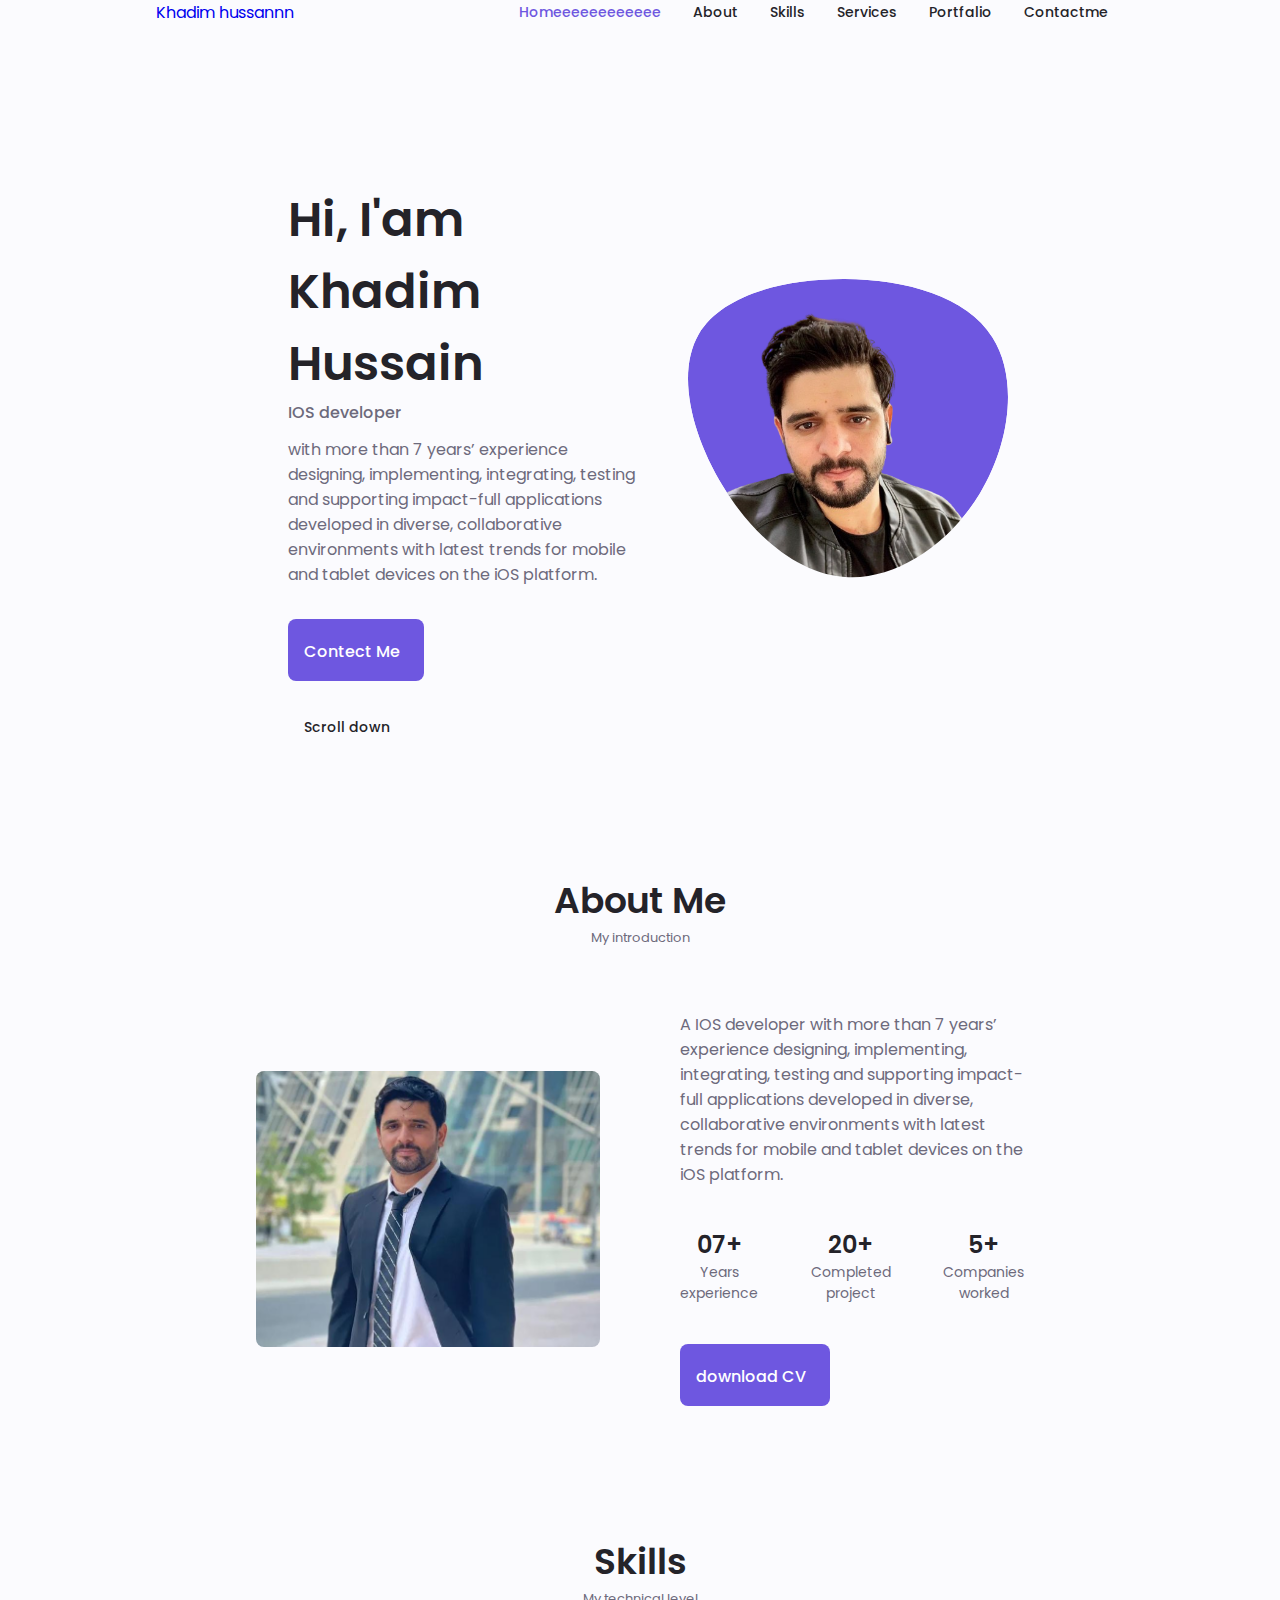
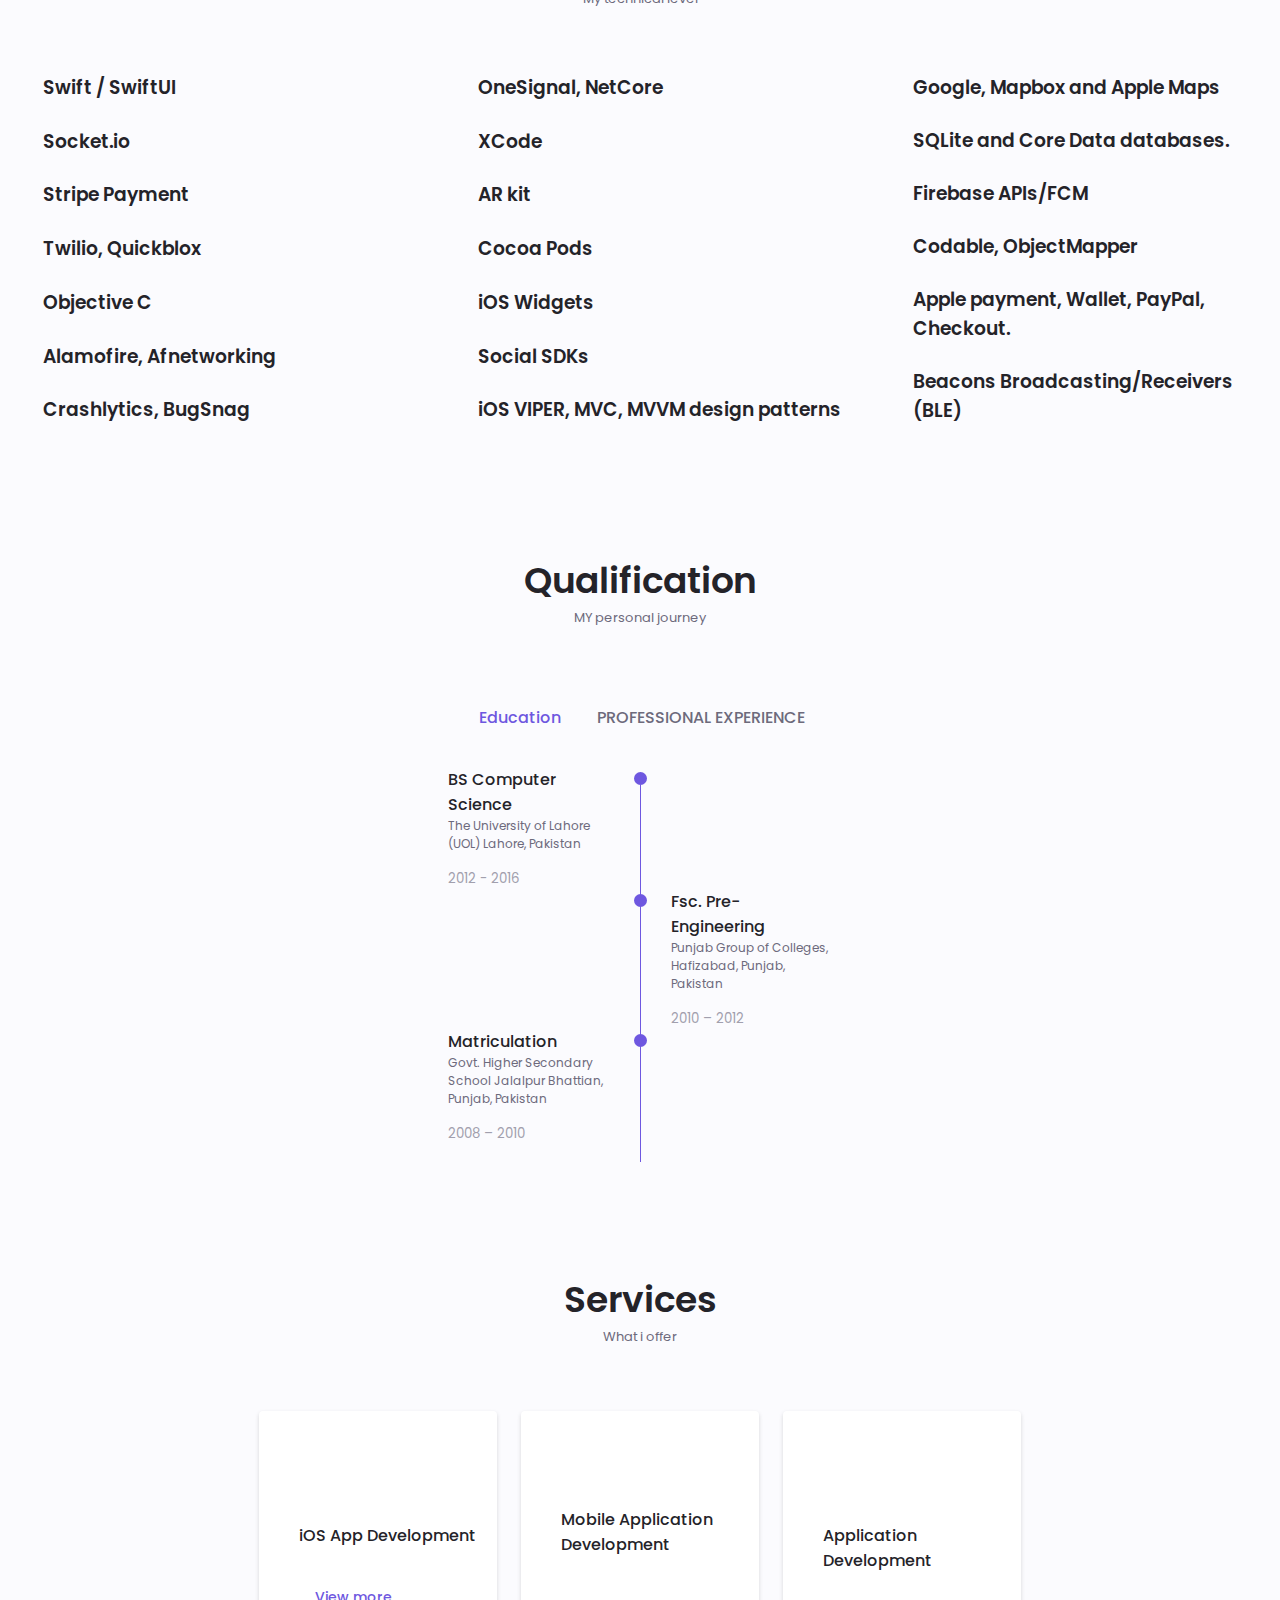
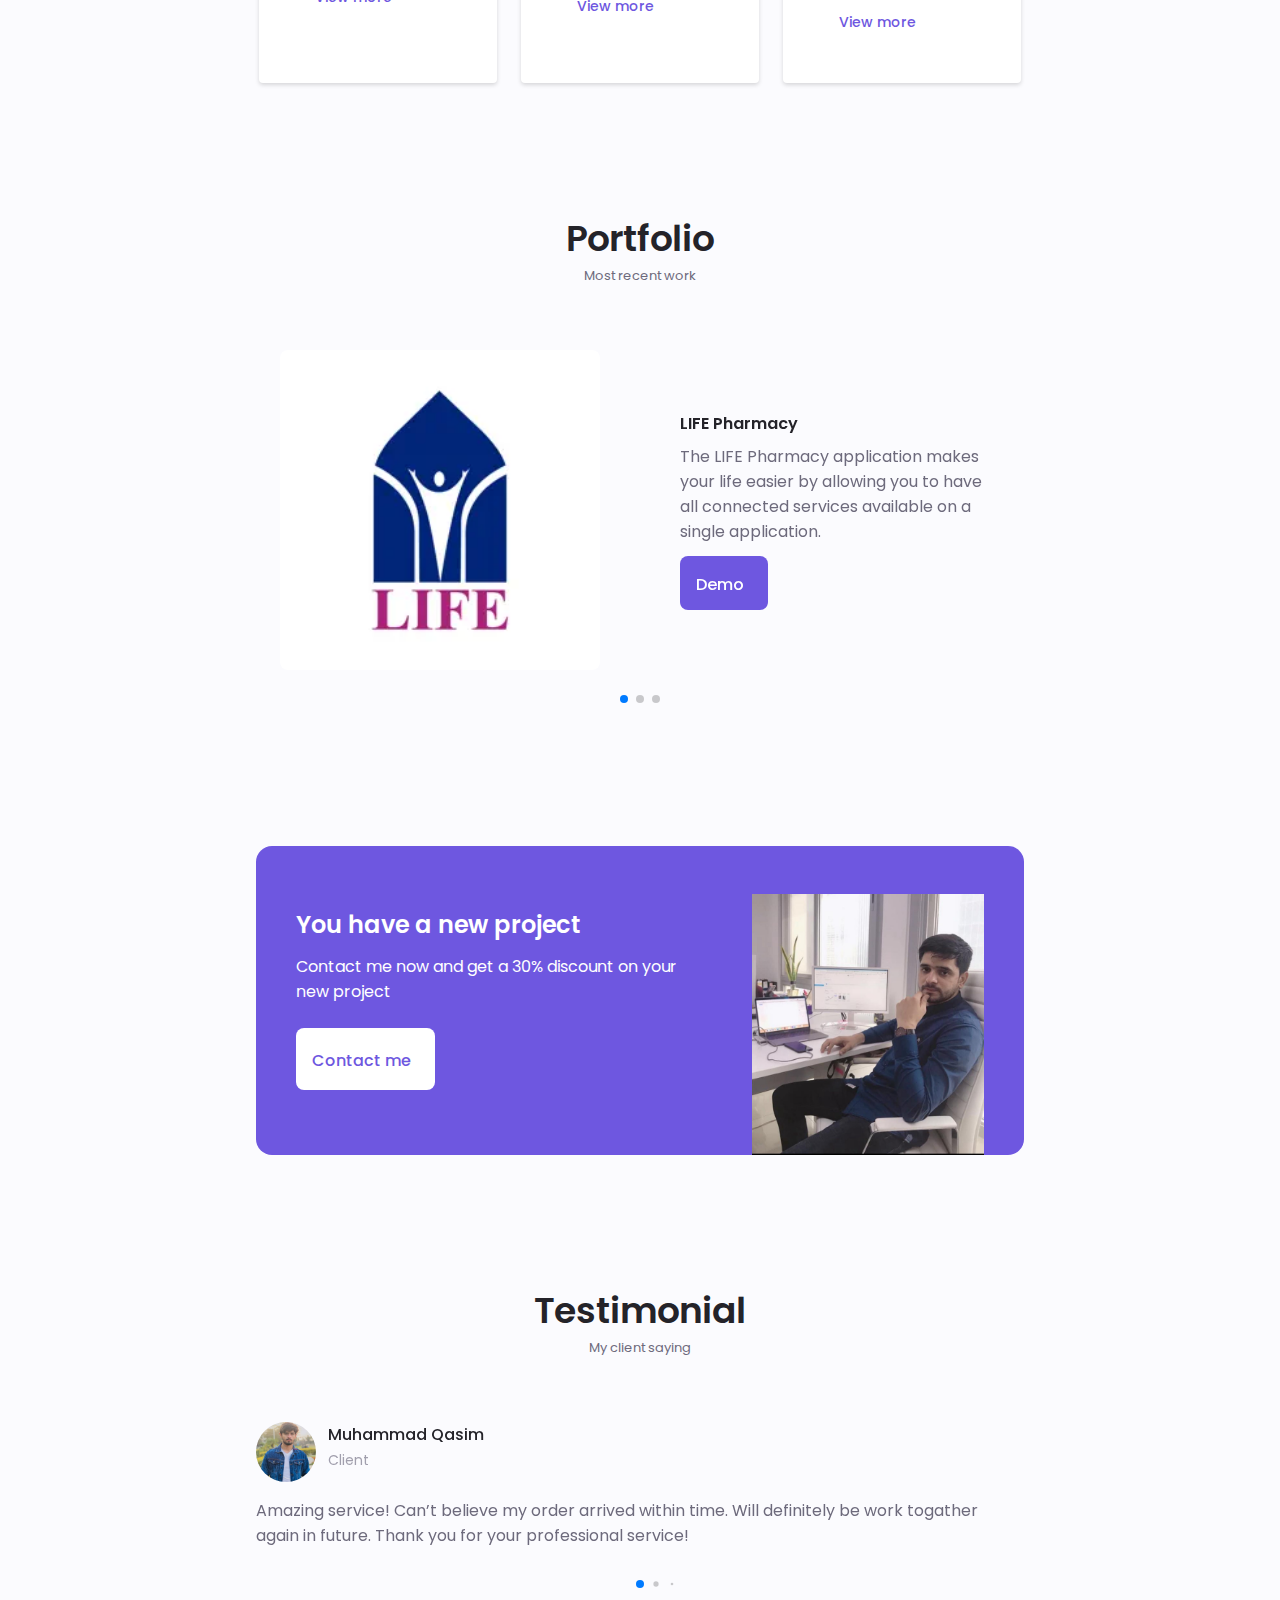
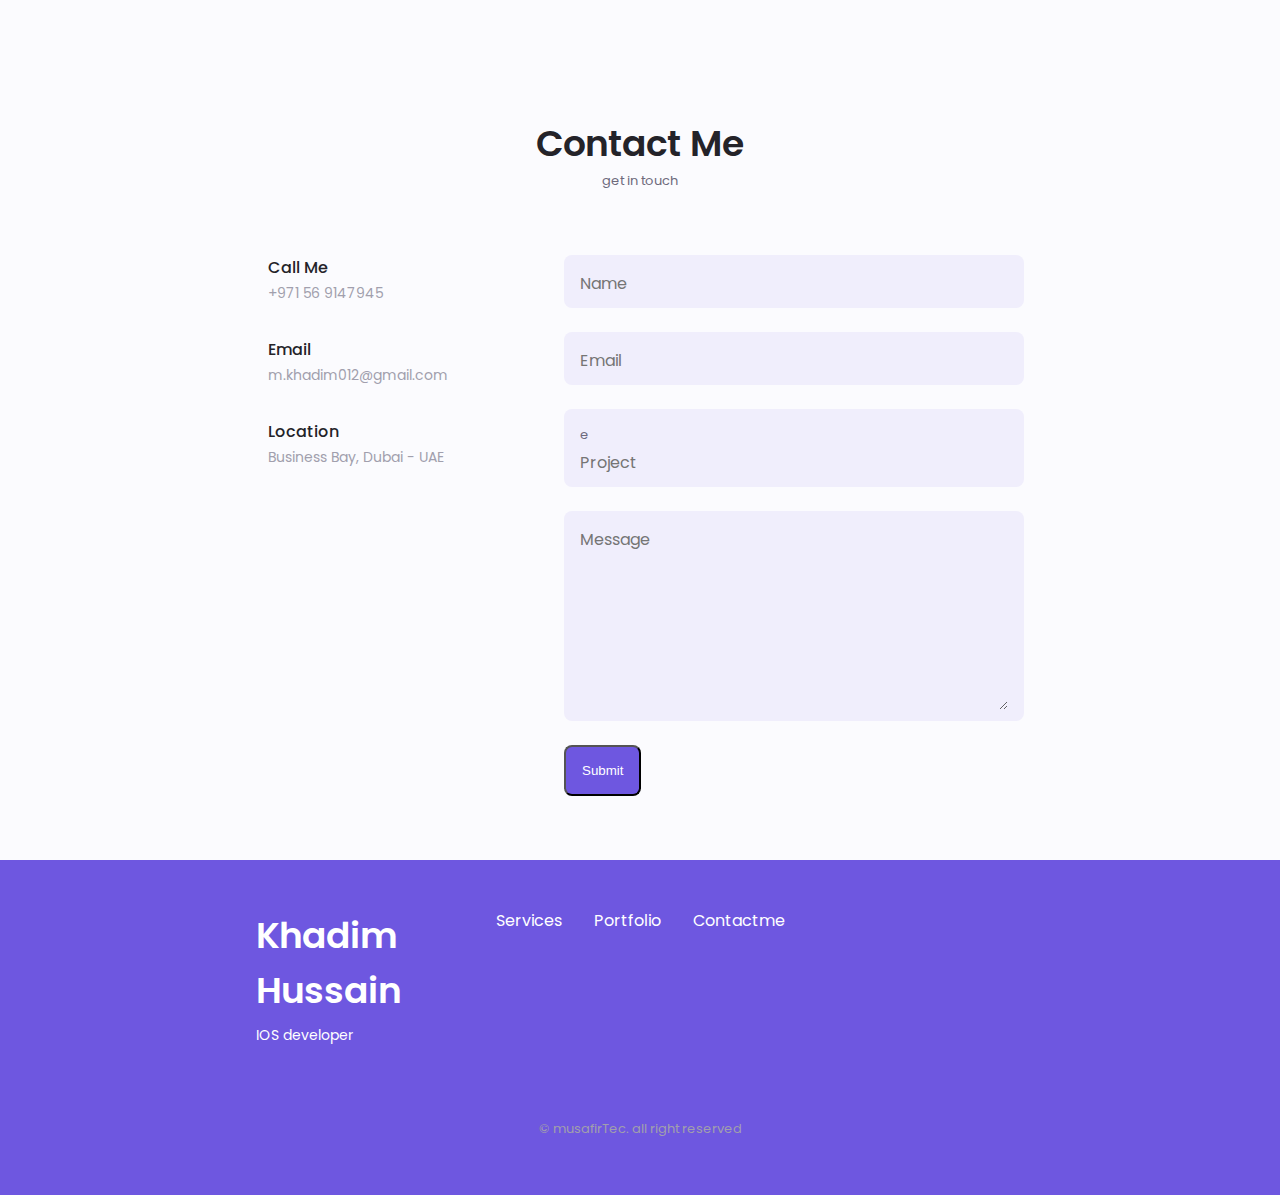
<file: khadim's portfolio/index.html>
<!DOCTYPE html>
<html lang="en">
<head>
    <meta charset="UTF-8">
    <meta name="viewport" content="width=device-width, initial-scale=1.0">
   <!-- UNICONS -->
   <link rel="stylesheet" href="https://unicons.iconscout.com/release/v4.0.8/css/line.css">

   <!-- SWIPER CSS -->
<link rel="stylesheet" href="assets/css/swiper-bundle.min.css.css">

   <link rel="stylesheet" href="">

<title>portfolio</title>
   <!-- CSS  -->
   <link rel="stylesheet" href="./assets/css/index.css">

    <title>Responsive portfalio website</title>
</head>


    <!-- FOOTER -->
<body>

    <!-- HEADER -->
<header class="header" id="header">
    <nav class="nav container">
        <a href="#" class="nev__logo">Khadim hussannn </a>
        <div class="nav__menu" id="nav-menu">
            <ul class="nav__list grid">

                <li class="nav__item">
                    <a href="#home" class="nav__link active-link">
                        <i class="uil uil-estate nav__icon"></i>Homeeeeeeeeeeee
                    </a>
                </li>
                <li class="nav__item">
                    <a href="#about" class="nav__link">
                        <i class="uil uil-user nav__icon"></i>About
                        
                    </a>
                </li>

                <li class="nav__item">
                    <a href="#skills" class="nav__link">
                        <i class="uil uil-file-alt nav__icon"></i>Skills
                    </a>
                </li>

                <li class="nav__item">
                    <a href="#services" class="nav__link">
                        <i class="uil uil-briefcase-alt nav__icon"></i>Services
                    </a>
                </li>

                <li class="nav__item">
                    <a href="#Portfolio" class="nav__link">
                        <i class="uil uil-scenery nav__icon"></i>Portfalio
                        
                    </a>
                </li>
                <li class="nav__item">
                    <a href="#contact" class="nav__link">
                        <i class="uil uil-message nav__icon"></i>Contactme
                         </a>
                </li>
</ul>
<i class="uil uil-times nav__close" id="nav-close"></i>
        </div>
       
        <div class="nav__btns">
<!-- 
           Theme change button  -->
           <i class="uil uil-moon change-theme" id="theme-button"></i>

            <div class="nav__toggle" id="nav-toggle">
                <i class="uil uil-apps"></i>
            </div>
        </div>
    </nav>

</header>

    <!-- MAIN -->
    
    <main class="main">

   
  

    <!-- home -->
<section class="home section" id="home">
    <div class="home__container container grid">
        <div class="home__content grid">
            <div class="home__social">
                <a href="https://www.linkedin.com/in/khadim-hussain-%EF%A3%BF-82386685/"target="_blank" class="home__social-icon">
                    <i class="uil uil-linkedin-alt"></i>

                </a>
                <a href="https://dribbble.com/" target="_blank" class="home__social-icon">
                    <i class="uil uil-dribbble"></i>
                    
                </a>
                <a href="https://github.com/" target="_blank" class="home__social-icon">
                    <i class="uil uil-github-alt"></i>
                </a>
            </div>

            <div class="home__img">
                <svg class="home__blob" viewBox="0 0 200 187" xmlns="http://www.w3.org/2000/svg" xmlns:xlink="http://www.w3.org/1999/xlink">
                    <mask id="mask0" mask-type="alpha">
                        <path d="M190.312 36.4879C206.582 62.1187 201.309 102.826 182.328 134.186C163.346 165.547 
                        130.807 187.559 100.226 186.353C69.6454 185.297 41.0228 161.023 21.7403 129.362C2.45775 
                        97.8511 -7.48481 59.1033 6.67581 34.5279C20.9871 10.1032 59.7028 -0.149132 97.9666 
                        0.00163737C136.23 0.303176 174.193 10.857 190.312 36.4879Z"/>
                    </mask>
                    <g mask="url(#mask0)">
                        <path d="M190.312 36.4879C206.582 62.1187 201.309 102.826 182.328 134.186C163.346 
                        165.547 130.807 187.559 100.226 186.353C69.6454 185.297 41.0228 161.023 21.7403 
                        129.362C2.45775 97.8511 -7.48481 59.1033 6.67581 34.5279C20.9871 10.1032 59.7028 
                        -0.149132 97.9666 0.00163737C136.23 0.303176 174.193 10.857 190.312 36.4879Z"/>
                        <image class="home__blob-img" x='12'y='14' xlink:href="assets/images/khadim1.png"/>
                    </g>
                </svg>
                
            </div>
            <div class="home__data">
                <h1 class="home__title">Hi, I'am Khadim Hussain
                </h1>
                <h3 class="home__subtitle">IOS developer</h3>
                <p class="home__description">
                   with more than 7 years’ experience designing, implementing, integrating, testing and 
supporting impact-full applications developed in diverse, collaborative environments with latest trends for mobile 
and tablet devices on the iOS platform.

                </p>
                <a href="#contact" class="button button--flex">
                   Contect Me <i class="uil uil-message button__icon"></i>
                </a>
            </div>
        </div>
        <div class="home__scroll">
            <a href="#about" class="home__scroll-button button--flex">
                <i class="uil uil-mouse-alt home__scroll-mouse"></i>
                <span class="home__scroll-name">Scroll down</span>
                <i class="uil uil-arrow-down home__scroll-arrow"></i>
            </a>
        </div>
    </div>
</section>

    <!-- about -->

    <section class="about section" id="about">
        <h2 class="section__title">About Me</h2>
        <span class="section__subtitle">My introduction</span>
        <div class="about__container container grid">
            <img src="assets/images/about-khadim.jpg" alt="" class="about__img">
            <div class="about__data">
                <p class="about__description">A IOS developer with  more than 7 years’ experience designing, implementing, integrating, testing and 
                    supporting impact-full applications developed in diverse, collaborative environments with latest trends for mobile 
                    and tablet devices on the iOS platform.
                    </p>
           <div class="about__info">
           

           <div>
                 <span class="about__info-title">07+</span>
                 <span class="about__info-name">Years <br> experience</span>
           </div>
           <div>
            <span class="about__info-title">20+</span>
            <span class="about__info-name">Completed <br> project</span>
           </div>

           <div>
            <span class="about__info-title">5+</span>
            <span class="about__info-name">Companies <br> worked</span>
           </div>
           </div>
          <div class="about__buttons">
            <a download="" href="assets/pdf/KhadimHussainResume.pdf" class="button button--flex">
                download CV<i class="uil uil-download-alt button__icon"></i>
            </a>
          </div>
           </div>
        </div>

    </section>

    <!-- skills -->
    <section class="skills section" id="skills">
        <h2 class="section__title">Skills</h2>
        <span class="section__subtitle">My technical level</span>
        
        <div class="skills__container grid">
            
                <!------------------------------------------ skill  1 ------------------------------------------------------------>
                
              
            
            <div class="skills__list grid">
                <div class="skills__data">
                    <div class="skills__title">
                        <h3 class="skills__name">Swift / SwiftUI</h3>

                    </div>
                    
                </div>
                

                <div class="skills__data">
                    <div class="skills__title">
                        <h3 class="skills__name">Socket.io</h3>

                    </div>
                    
                </div>

               

                <div class="skills__data">
                    <div class="skills__title">
                        <h3 class="skills__name">Stripe Payment</h3>

                    </div>
                    
                </div>
                <div class="skills__data">
                    <div class="skills__title">
                        <h3 class="skills__name">Twilio, Quickblox</h3>

                    </div>
                    
                </div>
                <div class="skills__data">
                    <div class="skills__title">
                        <h3 class="skills__name"> Objective C </h3>

                    </div>
                    
                </div>
                <div class="skills__data">
                    <div class="skills__title">
                        <h3 class="skills__name"> Alamofire, Afnetworking</h3>

                    </div>
                    
                </div>
                <div class="skills__data">
                    <div class="skills__title">
                        <h3 class="skills__name">Crashlytics, BugSnag</h3>

                    </div>
                    
                </div>
            </div>

             <!-- -------------------------------------------skill  2 --------------------------------------------------------->
             
        <div class="skills__list grid">
            <div class="skills__data">
                <div class="skills__title">
                    <h3 class="skills__name">OneSignal, NetCore </h3>

                </div>
                
            </div>
            

            

            <div class="skills__data">
                <div class="skills__title">
                    <h3 class="skills__name"> XCode </h3>
                

                </div>
                
            </div>

            <div class="skills__data">
                <div class="skills__title">
                    <h3 class="skills__name">AR kit</h3>

                </div>
                
            </div>
            <div class="skills__data">
                <div class="skills__title">
                    <h3 class="skills__name">Cocoa Pods </h3>

                </div>
                
            </div>
            <div class="skills__data">
                <div class="skills__title">
                    <h3 class="skills__name">  iOS Widgets </h3>

                </div>
                
            </div>
            <div class="skills__data">
                <div class="skills__title">
                    <h3 class="skills__name"> Social SDKs</h3>

                </div>
                
            </div>
            <div class="skills__data">
                <div class="skills__title">
                    <h3 class="skills__name">iOS VIPER, MVC, MVVM design patterns </h3>

                </div>
                
            </div>
        </div>
    
        
        <div>
                  <!---------------------------------------------------- skill  3 ------------------------------------------------>
                 
                  
                  <div class="skills__list grid">
                    <div class="skills__data">
                        <div class="skills__title">
                            <h3 class="skills__name">Google, Mapbox and Apple Maps </h3>
        
                        </div>
                        
                    </div>
                    
        
                    <div class="skills__data">
                        <div class="skills__title">
                            <h3 class="skills__name"> SQLite and Core Data databases. </h3>
        
                        </div>
                        
                    </div>
                    <div class="skills__data">
                        <div class="skills__title">
                            <h3 class="skills__name">Firebase APIs/FCM</h3>
                        
    
                        </div>
                        
                    </div>
                    <div class="skills__data">
                        <div class="skills__title">
                            <h3 class="skills__name"> Codable, ObjectMapper </h3>
        
                        </div>
                        
                    </div>
        
                    <div class="skills__data">
                        <div class="skills__title">
                            <h3 class="skills__name">  Apple payment, Wallet, PayPal, Checkout. </h3>
                        
        
                        </div>
                        
                    </div>
        
                    <div class="skills__data">
                        <div class="skills__title">
                            <h3 class="skills__name"> Beacons Broadcasting/Receivers (BLE) </h3>
        
                        </div>
                        
                    </div>
                   
                   
                    </div>
                </div>
        
        </div>
        </div>
    </section>

    <!-- -----------------------------qualification --------------------------------------------------------------------->


    <section class="qualification section">
        <h2 class="section__title">Qualification</h2>
        <span class="section__subtitle">MY personal journey</span>
<div class="qualification__container container">
    <div class="qualification__tabs">
        <div class="qualification__button button--flex qualification__active" data-target='#education' >
            <i class="uil uil-graduation-cap qualification__icon"></i>
            Education
        </div>

        <div class="qualification__button button--flex " data-target="#work">
            <i class="uil uil-briefcase-alt qualification__icon"></i>
            PROFESSIONAL EXPERIENCE
          
        </div>
    </div>

    <div class="qualification__sections">
        <!-- qualification content 1-->
        

        <div class="qualification__content qualification__active" data-content id="education">
            <!-- --------------------------------qualification 1 ------------------------------------------------------------------------------->
            <div class="qualification__data">

 
          <div>
            <h3 class="qualification__title"> BS Computer Science</h3>
            <span class="qualification__subtitle">The University of Lahore (UOL) Lahore, Pakistan </span>
            <div class="qualification__calendar">
                <i class="uil uil-calendar-alt"></i>
                2012 - 2016   
            </div>
        </div>
<div>
    <span class="qualification__rounder"></span>
    <span class="qualification__line"></span>
</div>
            </div>
  


      <!------------------------------------------------ qualification 2------------------------------------------>
      <div class="qualification__data">
<div></div>

<div>
  <span class="qualification__rounder"></span>
  <span class="qualification__line"></span>
</div>
 
        <div>
          <h3 class="qualification__title">Fsc. Pre-Engineering</h3>
          <span class="qualification__subtitle">Punjab Group of Colleges, Hafizabad, Punjab, Pakistan </span>
          <div class="qualification__calendar">
              <i class="uil uil-calendar-alt"></i>
              2010 – 2012  
          </div>
      </div>
      </div>

  



    <!-- qualification 3-->
    <div class="qualification__data">

 
        <div>
          <h3 class="qualification__title">Matriculation </h3>
          <span class="qualification__subtitle">Govt. Higher Secondary School Jalalpur Bhattian, Punjab, Pakistan   </span>
          <div class="qualification__calendar">
              <i class="uil uil-calendar-alt"></i>
              2008 – 2010
          </div>
      </div>
<div>
  <span class="qualification__rounder"></span>
  <span class="qualification__line"></span>
  
</div>
  </div>
  </div>

</div>  


 <!------------------------------- qualification PROFESSIONAL EXPERIENCE----------------------------------------->
        

 <div class="qualification__content" data-content id="work">
    <!-- --------------------------qualification PROFESSIONAL EXPERIENCE 1 -->
    <div class="qualification__data">


  <div>
    <h3 class="qualification__title">Life Pharmacy (Management Office)</h3>
    <span class="qualification__subtitle">Business Bay - Dubai, UAE. </span>
    <div class="qualification__calendar">
        <i class="uil uil-calendar-alt"></i>
        NOV 2021 ---- PRESENT 
    </div>
</div>
<div>
<span class="qualification__rounder"></span>
<span class="qualification__line"></span>
</div>
    </div>



<!-- --------------------------qualification PROFESSIONAL EXPERIENCE 2-->
<div class="qualification__data">
<div></div>

<div>
<span class="qualification__rounder"></span>
<span class="qualification__line"></span>
</div>

<div>
  <h3 class="qualification__title">ZIRO </h3>
  <span class="qualification__subtitle">Business Bay - Dubai, UAE Office/Head Office in USA San francisco</span>
  <div class="qualification__calendar">
      <i class="uil uil-calendar-alt"></i>
      October 2018 - November 2021
  </div>
</div>
</div>





<!-- ---------------------------------qualification PROFESSIONAL EXPERIENCE 3-->
<div class="qualification__data">


<div>
  <h3 class="qualification__title">Soloinsight Inc</h3>
  <span class="qualification__subtitle">Lahore Office/Head Office in USA CHICAGO</span>
  <div class="qualification__calendar">
      <i class="uil uil-calendar-alt"></i>
      September 2016 – October 2018 
  </div>
</div>
<div>
<span class="qualification__rounder"></span>
 <span class="qualification__line"></span> 
</div>
</div>

<!---------------------------------------- qualification PROFESSIONAL EXPERIENCE 4-->
<div class="qualification__data">
    <div></div>
    
    <div>
    <span class="qualification__rounder"></span>
    <span class="qualification__line"></span>
    </div>
    
    <div>
      <h3 class="qualification__title">Brand Impact – Silicon Oasis </h3>
      <span class="qualification__subtitle">Dubai – UAE.</span>
      <div class="qualification__calendar">
          <i class="uil uil-calendar-alt"></i>
          November  2019 – November  2020(Remotely)
      </div>
    </div>
    </div>
<!---------------------------------------- qualification PROFESSIONAL EXPERIENCE 5-->

    <div class="qualification__data">


        <div>
          <h3 class="qualification__title">Buggz</h3>
          <span class="qualification__subtitle"> Lahore – Pakistan   </span>
          <div class="qualification__calendar">
              <i class="uil uil-calendar-alt"></i>
              June  2017 – September  2018(Remotely)
          </div>
      </div>
      <div>
      <span class="qualification__rounder"></span>
      <span class="qualification__line"></span>
      </div>
          </div>

</div>  
    </div>
</div>
    </section>

<!-- services -->

<section class="services section" id="services">
    <h2 class="section__title">Services</h2>
    <sapn class="section__subtitle">What i offer </sapn>


    <div class="services__container container grid">

        <!-- SERVICE 1 -->
        <div class="services__content">
            <div>
                <i class="uil uil-web-grid services__icon"></i>
                <h3 class="services__title">iOS App Development</h3>
            </div>

            <span class="button button--flex butto--small button--link services__button">
                View more
                <i class="uil uil-arrow-right button__icon"></i>
            </span>

            <div class="services__modal">
                <div class="services__modal-content">
                    
                    <i class="uil uil-times services__modal-close"></i>


                    <ul class="services__modal-services grid">
                        <li class="services__modal-service">
                            <i class="uil uil-check-circle services__modal-icon"></i>
                            <p> I offer iOS app development which  bvinvolves designing, coding, and building applications specifically for Apple's iOS operating system, which powers iPhones, iPads, and iPod Touch devices..</p>
                        </li>

                        
                        
                    </ul>
                </div>
            </div>
        </div>


         <!-- SERVICE 2 -->
         <div class="services__content">
            <div>
                <i class="uil uil-arrow services_icon"></i></i>
                <h3 class="services__title">Mobile Application Development</h3>
            </div>

            <span class="button button--flex butto--small button--link services__button">
                View more
                <i class="uil uil-arrow-right button__icon"></i>
            </span>

            <div class="services__modal">
                <div class="services__modal-content">
                   
                    <i class="uil uil-times services__modal-close"></i>


                    <ul class="services__modal-services grid">
                        <li class="services__modal-service">
                            <i class="uil uil-check-circle services__modal-icon"></i>
                            <p>Developing prototypes and wireframes to visualize app concepts, user flows, and interactions before starting the full development process. This helps in refining ideas and gathering feedback early in the design phase.e</p>
                        </li>

                    </ul>
                </div>
            </div>
        </div>

         <!-- SERVICE 3-->
         <div class="services__content">
            <div>
                <i class="uil uil-pen services__icon"></i>
                <h3 class="services__title">Application Development</h3>
            </div>

            <span class="button button--flex butto--small button--link services__button">
                View more
                <i class="uil uil-arrow-right button__icon"></i>
            </span>

            <div class="services__modal">
                <div class="services__modal-content">
                    
                    <i class="uil uil-times services__modal-close"></i>


                    <ul class="services__modal-services grid">
                        <li class="services__modal-service">
                            <i class="uil uil-check-circle services__modal-icon"></i>
                            <p>Providing ongoing maintenance and support services to ensure the smooth functioning of iOS applications post-launch. This involves monitoring performance, addressing user feedback, implementing updates, and resolving any issues that arise.</p>
                        </li>

                        
                    </ul>
                </div>
            </div>
        </div>
    </div>
</section>

<!--/*==================== PORTFOLIO ====================*/-->

<section class="portfolio section" id="Portfolio">
    <h2 class="section__title">Portfolio</h2>
    <span class="section__subtitle">Most recent work</span>
    <div class="portfolio__container container swiper-container">
        <div class="swiper-wrapper">
            
<!--/*==================== PORTFOLIO 1====================*/-->

<div class="portfolio__content grid swiper-slide">
    <img src="assets/images/life pharmacy.webp" alt="w8 " class="portfolio__img" >

    <div class="portfolio__data">
        <h3 class="portfolio__title">LIFE Pharmacy</h3>
        <p class="portfolio__description"> The LIFE Pharmacy application makes your life easier by allowing you to have all connected services available on a single application. </p>
    <a href=" https://apps.apple.com/us/app/life-pharmacy//id1450835575 " class="button button--flex button--small portfolio__button">
Demo
<i class="uil uil-arrow-right button__icon"></i>
</a>
    </div>
</div>

<!--/*==================== PORTFOLIO 2====================*/-->

<div class="portfolio__content grid swiper-slide">
    <img src="assets/images/news-reel.webp" alt="w8" class="portfolio__img">

    <div class="portfolio__data">
        <h3 class="portfolio__title">NEWSREELS</h3>
        <p class="portfolio__description"> Newsreels is the best news app that gives you all the latest videos & articles from 1000 + top publishers.</p>
    <a href="https://apps.apple.com/us/app/newsreels-discover-top-news/id1540932937  
    " class="button button--flex button--small portfolio__button">
Demo
<i class="uil uil-arrow-right button__icon"></i>
</a>
    </div>
</div>


<!--/*==================== PORTFOLIO 3===================*/-->

<div class="portfolio__content grid swiper-slide">
    <img src="assets/images/ziro.jpg" alt="w8" class="portfolio__img" >

    <div class="portfolio__data">
        <h3 class="portfolio__title">ZIRO Captain</h3>
        <p class="portfolio__description">Ziro Captain is a driving app for the drivers side. It includes trip requests, Map navigation, drawing a path on the 
map, socket, Live video streaming, Voice recognition for safety help, Stripe payment, Apple payment, Referral 
program, Community chat, Reviews and Ratings</p>
    <a href="https://appadvice.com/app/ziro-captain/1459525297
    " class="button button--flex button--small portfolio__button">
Demo
<i class="uil uil-arrow-right button__icon"></i>
</a>
    </div>
</div>


        </div>

        
  <!-- If we need navigation buttons -->
         
             <div class="swiper-button-next">

                <i class="uil uil-angle-right-b swiper-portfolio-icon"></i>
             </div>
             <div class="swiper-button-prev">
                <i class="uil uil-angle-left-b swiper-portfolio-icon"></i>
             </div>
             
  <!-- If we need scrollbar -->
               <div class="swiper-pagination"></div>
    </div>
</section>


<!--/*==================== PROJECT IN MIND ====================*/-->

<section class="project section">
    <div class="project__bg">
        <div class="project__container container grid">
            <div class="project__data">
                <h2 class="project__title">
                    You have a new project 
                </h2>
                <p class="project__description">Contact me now and get a 30% discount on your new project</p>
               
               
               
     <a href="#contact" class="button button--flex button--white">
                    Contact me
                    <i class="uil uil-message project__icon button__icon"></i>
                </a>

            </div>
            <img src="assets/images/have-idea.jpg" alt="" class="project__img">
        </div>
    </div>
</section>
<!--/*==================== TESTIMONIAL ====================*/-->
<section class="testimonial section">
    <h2 class="section__title">
        Testimonial
    </h2>
    <span class="section__subtitle">My client saying </span>
    <div class="testimonial__container container swiper-container">
        <div class="swiper-wrapper">
            <!--/*==================== TESTIMONIAL  1 ====================*/-->
            <div class="testimonial__content swiper-slide">
                <div class="testimonial__data">
                    <div class="testimonial__header">
                        <img src="assets/images/testnomial-1.jpg" alt="" class="testimonial__img">

                        <div>
                           <h3 class="testimonial__name">Muhammad Qasim</h3>
                           <span class="testimonial__client">Client</span>


                        </div>
                    </div>

                    <div>
                        <i class="uil uil-star testimonial__icon-star"></i>
                        <i class="uil uil-star testimonial__icon-star"></i>
                        <i class="uil uil-star testimonial__icon-star"></i>
                        <i class="uil uil-star testimonial__icon-star"></i>
                        <i class="uil uil-star testimonial__icon-star"></i>
                    </div>
                </div>

                <p class="testimonial__description">
                    Amazing service! Can’t believe my order arrived within time. Will definitely be work togather again in future. Thank you for your professional service!
                </p>
            </div>

             <!--/*==================== TESTIMONIAL  2 ====================*/-->
             <div class="testimonial__content swiper-slide">
                <div class="testimonial__data">
                    <div class="testimonial__header">
                        <img src="assets/images/client2.jpeg" alt="" class="testimonial__img">

                        <div>
                           <h3 class="testimonial__name">Matt Robin</h3>
                           <span class="testimonial__client">Client</span>


                        </div>
                    </div>

                    <div>
                        <i class="uil uil-star testimonial__icon-star"></i>
                        <i class="uil uil-star testimonial__icon-star"></i>
                        <i class="uil uil-star testimonial__icon-star"></i>
                        <i class="uil uil-star testimonial__icon-star"></i>
                        <i class="uil uil-star testimonial__icon-star"></i>
                    </div>
                </div>

                <p class="testimonial__description">
                    This man is osm.The quality of the work is so nice moreover his way to communicate is great, hope so we will do more projects in future.
                </p>
            </div>

             <!--/*==================== TESTIMONIAL  3 ====================*/-->
             <div class="testimonial__content swiper-slide">
                <div class="testimonial__data">
                    <div class="testimonial__header">
                        <img src="assets/images/client3.jpg" alt="" class="testimonial__img">

                        <div>
                           <h3 class="testimonial__name">Sara Smith</h3>
                           <span class="testimonial__client">Client</span>


                        </div>
                    </div>

                    <div>
                        <i class="uil uil-star testimonial__icon-star"></i>
                        <i class="uil uil-star testimonial__icon-star"></i>
                        <i class="uil uil-star testimonial__icon-star"></i>
                        <i class="uil uil-star testimonial__icon-star"></i>
                        <i class="uil uil-star testimonial__icon-star"></i>
                    </div>
                </div>

                <p class="testimonial__description">
                    I get a good impression , I carry out my project with all the possible quality and attention and support 24 hours a day.
                </p>
            </div>
        </div>

          <!-- If we need pagination -->
  <div class="swiper-pagination swiper-pagination-testimonial"></div>
    </div>
</section>

<!--/*==================== CONTACT ME ====================*/-->

<section class="contact section" id="contact">
    <h2 class="section__title">Contact Me</h2>
    <span class="section__subtitle">get in touch</span>
    <div class="contact__container container grid">
        <div>
            

    <div class="contact__information">
        <i class="uil uil-phone contact__icon"></i>
    <div>
    <h3 class="contact__title">Call Me</h3>
    <span class="contact__subtitle" >+971 56 9147945</span>
</div>
</div> 

<div class="contact__information">
    <i class="uil uil-envelope  contact__icon"></i>
<div>
<h3 class="contact__title">Email</h3>
<span class="contact__subtitle">m.khadim012@gmail.com</span>
</div>
</div>  

<div class="contact__information">
    <i class="uil uil-map-marker contact__icon"></i>
<div>
<h3 class="contact__title">Location</h3>
<span class="contact__subtitle"> Business Bay, Dubai - UAE</span>
</div>
</div>  


</div>

<form action="connect.php" method="post"  class="contact__form grid">

    <div class="contact__inputs grid">
       <div class="contact__content">
        <lable class="contact__lable" >
            
        </lable>
        <input type="text" name="firstName" id="firstName" class="contact__input" placeholder="Name">

       </div></div>

       <div class="contact__content">
        <lable class="contact__lable">
            
        </lable>
        <input type="email" name="Email" class="contact__input" placeholder="Email">

       </div>

       <div class="contact__content">
        <lable class="contact__lable">
       e
        </lable>
        <input type="text" name="Project" class="contact__input" placeholder="Project">

       </div>

       <div class="contact__content">
        <lable class="contact__lable">
           
        </lable>
       <textarea name="Message" id="" cols="30" rows="7" class="contact__input" placeholder="Message"></textarea>

       </div>

       <div>
<input type="submit" class="button buttton--flex" placeholder="Send Message">
     
    <i class="uil uil-message button__icon"></i>

         

</div>
    


</form>

</div>
</section>
</main>
<footer class="footer">
    <div class="footer__bg">
        <div class="footer__container container grid">
            <div>
                <h1 class="footer__title">Khadim Hussain </h1>
                <span class="footer__subtitle">IOS developer</span>
            </div>
            <ul class="footer__links">
                <li>
                    <a href="#services" class="footer__link">Services</a>
                </li>

                <li>
                    <a href="#Portfolio" class="footer__link">Portfolio</a>
                </li>

                <li>
                    <a href="#Contact" class="footer__link">Contactme</a>
                </li>
            </ul>

            <div class="footer__socials">
                <a href="https://www.facebook.com/khadim.hussain.756859" target="_blank" class="footer__social">
                    <i class="uil uil-facebook-f"></i>
                    
                </a>

                <a href="https://www.instagram.com/" target="_blank" class="footer__social">
                    <i class="uil uil-instagram"></i>
                    
                </a>

                <a href="https://twitter.com/" target="_blank" class="footer__social">
                    <i class="uil uil-twitter-alt"></i>
                    
                </a>
            </div>
        </div>

        <p class="footer__copy">&#169; musafirTec. all right reserved </p>
    </div>
</footer>


   <!-- SCROOL TOP -->
   <a href="#" class="scrollup" id="scroll-up">
    <i class="uil uil-arrow-up scrollup__icon"></i>
</a>
 
    <!-- SWIPER JS -->
    <script src="assets/js/swiper-bundle.min.js"></script>

    <!-- main js -->
    <script src="assets/js/main.js"></script>
</body>
</html>
</file>
<file: khadim's portfolio/assets/css/index.css>
/* GOOGLE FONTS */
@import url('https://fonts.googleapis.com/css2?family=Poppins&family=Roboto:wght@400;500;700&family=Space+Grotesk:wght@400;500;600&display=swap');
/* VARIABLE CSS */

:root{
    --header-height: 3rem;

    /* colors */
    /* change fav color */
      --hue-color: 250;  /* purple 250 green 142  blue 230  pink 340 */

      /* hsl color mode */
      --first-color: hsl(var(--hue-color),69%, 61%);
      --first-color-secound:hsl(var(--hue-color),69%, 61%) ;
      --first-color-alt: hsl(var(--hue-color), 57%, 53%);
      --first-color-lighter:hsl(var(--hue-color),92%, 85%) ;
      --title-color: hsl(var(--hue-color),8%, 15%) ;
      --text-color:hsl(var(--hue-color),8%, 45%) ;
      --text-color-light:hsl(var(--hue-color),8%, 65%) ;
      --input-color:hsl(var(--hue-color),70%, 96%) ;
      --body-color: hsl(var(--hue-color),60%, 99%);
      --container-color: #FFF ;
      --scroll-bar-color: hsl(var(--hue-color), 12%, 90%);
      --scroll-thumb-color: hsl(var(--hue-color), 12%, 80%);


/* font and typogryphy */
--body-font: 'Poppins', sans-serif;

/* .5rem=8px, 1rem=16px, 1.5rem=24px.... */
--big-font-size: 2rem;
--h1-font-size: 1.5rem;
--h2-font-size: 1.25rem;
--h3-font-size: 1.125rem;
--normal-font-size: .938rem;
--small-font-size: .813rem ;
--snaller-font-size: .75rem ;

/* font weight */
--font-medium: 500 ;
--font-semi-bold: 600;

/* margenes bottom */
/* .25rem=4px .5rem = 8px .75rem = 12px.... */
--mb-0-25: .25rem;
--mb-0-5: .5rem;
--mb-0-75: .75rem;
--mb-1: 1rem;
--mb-1-5: 1.5rem;
--mb-2: 2rem;
--mb-2-5: 2.5rem;
--mb-3: 3rem;

/* z index */
--z-tooltip: 10;
--z-fixed: 100;
--z-modal: 1000;

}


/* font size for larger screen */

@media screen and (min-width:968px) {
    :root{

--big-font-size: 3rem;
--h1-font-size: 2.25rem;
--h2-font-size: 1.5rem;
--h3-font-size: 1.25;
--normal-font-size: 1rem;
--small-font-size: .875rem ;
--smaller-font-size: .813rem ;
}

}

/* variable dark them */

body.dark-theme{
      /* hsl color mode */
     
      --first-color-secound:hsl(var(--hue-color),30%, 8%) ;
      
      --title-color: hsl(var(--hue-color),8%, 95%) ;
      --text-color:hsl(var(--hue-color),8%, 75%) ;
    
      --input-color:hsl(var(--hue-color),29%, 16%) ;
      --body-color: hsl(var(--hue-color),28%, 12%);
      --container-color:hsl(var)(var(--hue-color), 29%, 16%) 
      --scroll-bar-color: hsl(var(--hue-color), 12%, 48%);
      --scroll-thumb-color: hsl(var(--hue-color), 12%, 36%);
}

/* button dark/light */


.nav__btns{
    display: flex;
    align-items: center;
}
.change-theme{
    font-size: 1.25rem;
    color: var(--title-color);
    margin-right: var(--mb-1);
    cursor: pointer;
}


.change-theme:hover{
    color: var(--first-color);
}
/* base */
*{
    box-sizing: border-box;
    padding: 0;
    margin: 0;

}
html{
    scroll-bahavior: smooth;
}
body{
    margin: 0 0 var(--header-height) 0;
    font-family: var(--body-font);
    font-size: var(--normal-font-size);
    background-color: var(--body-color);
    color: var(--text-color);
}

h1,h2,h3,h4{
    color: var(--title-color);
    font-weight: var(--font-semi-bold);
}

ul{
    list-style: none;

}
a{
    text-decoration: none;

}
img{
    max-width: 100%;
    height: auto;

}

/* reusable css classes */

.section{
    padding: 2rem 0 4rem;
}

.section__title{
    font-size: var(--h1-font-size);

}

.section__subtitle{
    display: block;
    font-size: small;
    margin-bottom: var(--mb-3);
}
.section__title,
.section__subtitle{
    text-align: center;


}
/* layout */

.container{
    max-width: 768px;
    margin-left: var(--mb-1-5);
    margin-right: var(--mb-1-5);
}
.grid{
    display: grid;
    gap: 1.5rem;
}
.header{
    width: 100%;
    position: fixed;
    bottom: 0;
    left: 0;
    z-index: var(--z-fixed);
    background-color: var(--body-color);

}
/* nav */
.nav{
    max-width: 968px;
    height: var(--header-height);
    display: flex;
    justify-content: space-between;
    align-items: center;


}
.na__logo,
 .nav__toggle{
    color: var(--title-color);
    font-weight: var(--font-medium);
}
.nav__logo:hover{
    color: var(--first-color);
}
.nav__toggle{
    font-size: 1.1rem;
    cursor: pointer; 


}

.nav__toggle:hover{
    color: var(--first-color);
}
@media screen and (max-width: 767px) {
    .nav__menu{
        position: fixed;
        bottom: -100%;
        left: 0;
        width: 100%;
        background-color: var(--body-color);
        padding: 2rem 1.5rem 4rem;
        box-shadow: 0 -1px 4px rgba(0, 0, 0, .15);
        border-radius: 1.5rem 1.5rem 0 0;
        transition: .3s;
    }
    
}

.nav__list{
    grid-template-columns: repeat(3, 1fr);
    gap: 2rem;


}
.nav__link{
    display: flex;
    flex-direction: column;
    align-items: center;
    font-size: var(--small-font-size);
    color: var(--title-color);
    font-weight: var(--font-medium);

}
.nav__link:hover{
    color: var(--first-color);
}
.nav__icon{
    font-size: 1.2rem;
}
.nav__close{
    position: absolute;
    right: 1.3rem;
    bottom: .5rem;
    font-size: 1.5rem;
    cursor: pointer;
    color: var(--first-color);


}
.nav__close:hover{
    color: var(--first-color)
}

/* show menu */
.show-menu{
    bottom: 0;
}

/* acvtive link */
.active-link{
    color: var(--first-color);
}
/* change background h.eader  */
.scroll-header{
    box-shadow: 0 -1px 4px rgba(0, 0, 0, .15);
}

/* home */
.home__container{
    gap: 1rem;

}
.home__content{
    grid-template-columns: .5fr 3fr;
    padding-top: 3.5rem;
    align-items: center;
}
.home__social{
    display: grid;
    grid-template-columns: max-content;
    row-gap: 1rem;
}
.home__social-icon{
    font-size: 1.25rem;
    color: var(--first-color);
}
.home__social-icon:hover{
    color: var(--first-color-alt);
}
.home__blob{
    width: 200px;
    fill: var(--first-color);
}
.home__blob-img{
    width: 170px;
}
.home__data{
    grid-column: 1/3 ;
}
.home__title{
    font-size: var(--big-font-size);

}
.home__subtitle{
    font-size: var(--h3-font-size);
    color: var(--text-color);
    font-weight: var(--font-medium);
    margin-bottom: var(--mb-0-75);
}
.home__description{
    margin-bottom: var(--mb-2);
}
.home__scroll{

    /* display none */
}
.home__scroll-button{
    color: var(--first-color);
transition: .3s;
}
.home__scroll-button:hover{
    transform: translateY(.25rem);

}
.home__scroll-mouse{
    font-size: 2rem;
}
.home__scroll-name{
    font-size:var(--small-font-size);
    color: var(--title-color);
    font-weight: var(--font-medium);
    margin-right: var(--mb-0-25);


}

.home__scroll-arrow{
    font-size: 1.25rem;
}
/* buttons */
.button{
    display: inline-block;
    background-color: var(--first-color);
    color: #FFF;
    padding: 1rem;
    border-radius: .5rem;
    font-weight: var(--font-medium);
}
.button:hover{
    background-color: var(--first-color-alt);
  
}
.button__icon{
    font-size: 1.25rem;
    margin-left: var(--mb-0-5);
    transition: 3s;
}

.button--white{
    background-color: #FFF;
    color: var(--first-color);
}
.button--white:hover{
    background-color: #FFF;
}

.button__flex{
    display:inline-flex;
    align-items: center;

}

.button--small{
    padding: .75rem 1rem;
}

.button--link{
    padding: o;
    background-color: transparent;
    color: var(--first-color);

}
.button--link:hover{
    background-color: transparent;
    color: var(--first-color);
}
/* about */
.about__img{
    width: 200px;
    border-radius: .5rem;
    justify-self: center;
    align-self: center;
}
.about__description{
    text-align: center;
    margin-bottom: var(--mb-2-5);
}
 
.about__info{
    display: flex;
    justify-content: space-evenly;
    margin-bottom: var(--mb-2-5);

}
.about__info-title{
    font-size: var(--h2-font-size);
    font-weight: var(--font-semi-bold);
    color: var(--title-color);
}

.about__info-name{
    font-size: var(--small-font-size);

}
.about__info-title,
.about__info-name{
    display: block;
    text-align: center;

}
.about__buttons{
    display: flex;
    justify-content: center;

}


/* ......../////....      skills              ////////// */

.skills__container{
    row-gap: 0;
}

.skills__header{
    display: flex;
    align-items: center;
    margin-bottom: var(--mb-2-5);
    cursor: pointer;

}

.skills__icon,
.skills__arrow{
    font-size: 2rem;
    color: var(--first-color);
}
.skills__icon{
    margin-right: var(--mb-0-75);

}
.skills__title{
    font-size: var(--h3-font-size);
    color: var(--text-color-light);
}

.skills__arrow{
    margin-left: auto;
    transition: .4s;

}

.skills__list{
    row-gap: 1.5rem;
    padding-left: 2.7rem;

}
.skills__titles{
    display: flex;
    justify-content: space-between;
    margin-bottom: var(--mb-0-5);
}
.skills_name{
    font-size: var(--normal-font-size);
    font-weight: var(--font-medium);

}












.skills__close .skills__list{
    height: 0;
    overflow: hidden;
}
.skills__open .skills__list{
    height: max-content;
    margin-bottom: var(--mb-2-5);
}
 .skills__open .skills__arrow{
    transform: rotate(-180deg);
 }
   

/*==================== QUALIFICATION ====================*/
.qualification__tabs{
    display: flex;
    justify-content: space-evenly;
    margin-bottom: var(--mb-2);
}
.qualification__button{
    font-size: var(--h3-font-size);
    font-weight: var(--font-medium);
    cursor: pointer;
    
}
.qualification__button:hover{
    color: var(--first-color);
}

.qualification__icon{
font-size: 1.8rem;
margin-right: var(--mb-0-25);
}

.qualification__data{
    display: grid;
    grid-template-columns: 1fr max-content 1fr;
    column-gap: 1.5rem;
}
.qualification__title{
    font-size: var(--normal-font-size);
    font-weight: var(--font-medium);
}
.qualification__subtitle{
    display: inline-block;
    font-size: var(--snaller-font-size);
    margin-bottom: var(--mb-1);
}
.qualification__calendar{
    font-size: smaller;
    color: var(--text-color-light);

}
.qualification__rounder{
    display: inline-block;
width: 13px;
height: 13px;
background-color: var(--first-color);
border-radius: 50%;


}

.qualification__line{
    display: block;
    width: 1px;
    height: 100%;
    background-color: var(--first-color);
    transform: translate(6px, -7px);
}
.qualification [data-content]{
    display: none;
}
.qualification__active[data-content]
{
    display: block;
}

.qualification__button.qualification__active{
    color: var(--first-color);
}















/*==================== SERVICES ====================*/

.services__container{
    gap: 1.5rem;
grid-template-columns: repeat(2 ,1fr);
}
.services__content{
    position: relative;
    background-color: var(--container-color);
    padding: 3.5rem .5rem 1.25rem 1.5rem;
    border-radius: .25rem;
    box-shadow: 0 2px 4px  rgba(0, 0, 0, .15);
    transition: .3s;


}
.services__content:hover{
    box-shadow: 0 4px 8px rgba(0, 0, 0, .15);
}

.services__icon{
    display: block;
    font-size: 1.5rem;
    color: var(--first-color);
margin-bottom: var(--mb-1);


}
.services__title{
    font-size: var(--h3-font-size) ;
    margin-bottom: var(--mb-1);
    font-weight: var(--font-medium); 


}
.services__button{
    cursor: pointer;
font-size: var(--small-font-size);


}
.services__button:hover .button__icon{
    transform: translateX(.25rem);
}


.services__modal{
    position: fixed;
    top: 0;
    left: 0;
    right: 0;
    bottom: 0;
    background-color: rgba(0, 0, 0, .5);
    display: flex;
    align-items: center;
    justify-content: center;
padding: 0 1rem;
z-index: var(--z-modal);
opacity: 0;
visibility: hidden;
transition: .3s;

}

.services__modal-content{
    position: relative;
    background-color: var(--container-color);
padding: 1.5rem;
border-radius: .5rem;

}
.services__modal-services{
    row-gap: 1rem;

}  
.services__modal-service{
    display: flex;
}

.services__modal-title{
    font-size: var(--h3-font-size);
    font-weight: var(--font-medium);
margin-bottom: var(--mb-1-5);

}

.services__modal-close{
    position: absolute;
    top: 1rem;
    right: 1rem;
    font-size: 1.5rem;
    color: var(--first-color);
    cursor: pointer;
}

.services__modal-icon{
    color: var(--first-color);
    margin-right: var(--mb-0-25);
}




/* Active Modal */

.active-modal{
    opacity: 1;
    visibility: visible;
}
/*==================== PORTFOLIO ====================*/

.portfolio__container{
    overflow: initial;

}

.portfolio__content{
    padding: 0 1.5rem;
   
    

}
.portfolio__img{
    width: 265px;
    border-radius: .5rem;
    justify-self: center;
}

.portfolio__title{
    font-size: var(--h3-font-size);
    margin-bottom: var(--mb-0-5);
}

.portfolio__description{
    margin-bottom: var(--mb-0-75);

}
.portfolio__button:hover .button__icon{
    transform: translate(.25rem);
}

.swiper-button-prev::after,
.swiper-button-next::after{
    content: '';
}

.swiper-portfolio-icon{
    font-size: 2rem;
    color: var(--first-color);
}

.swiper-button-prev{
    left: -.5rem;
}
.swiper-button-next{
    right: -.5rem;
}
.swiper-container-horizontal > .swiper-pagination-bullets{
    bottom: -2.5rem;
}
.swiper-pagination-bullets-active{
    background-color: var(--first-color);
}
.swiper-button-prev,
.swiper-button-next,
.swiper-pagination-bullets{
    outline: none;
}

/*==================== PROJECT IN MIND ====================*/
.project{
    text-align: center;

}

.project__bg{
    background-color: var(--first-color-secound);
    padding-top: 3rem;

}
.project__title{
    font-size: var(--h2-font-size);
    margin-bottom: var(--mb-0-75);

}
.project__description{
    margin-bottom: var(--mb-1-5);
}

.project__title,
.project__description{
    color: #FFF;
}
.project__img{
    width: 232px;
    justify-self: center;
}



/*==================== TESTIMONIAL ====================*/
.testimonial__data,
.testimonial__header{
    display: flex;
}
.testimonial__data{
    justify-content: space-between;
    margin-bottom: var(--mb-1) ;

}

.testimonial__img{
    width: 60px;
    height: 60px;
    border-radius: 50%;
    margin-right: var(--mb-0-75);
}

.testimonial__name{
    font-size: var(--h3-font-size);
    font-weight: var(--font-medium);
}
.testimonial__client{
    font-size: var(--small-font-size);
    color: var(--text-color-light);
}

.testimonial__description{
    margin-bottom: var(--mb-2-5);
}
.testimonial__icon-star{
    color: var(--first-color);
}

.swiper-container .swiper-pagination-testimonial{
    bottom: 0;
}
/*==================== CONTACT ME ====================*/

.contact__container{
    row-gap: 3rem;

}
.contact__information{
    display: flex;
    margin-bottom: var(--mb-2);
}

.contact__icon{
    font-size: 2rem;
    color: var(--first-color-secound);
    margin-right: var(--mb-0-75);
}
.contact__title{
    font-size: var(--h3-font-size);
    font-weight: var(--font-medium);

}
.contact__subtitle{
    font-size: var(--small-font-size);
    color: var(--text-color-light);
}


.contact__content{
    background-color: var(--input-color);
    border-radius: .5rem;
    padding: .75rem 1rem .25rem  ;
}

.contact__lable{
    font-size: var(--smaller-font-size)

}
.contact__input{
    width: 100%;
    background-color: var(--input-color);
    color: var(--text-color);
    font-family: var(--body-font);
    font-size: var(--normal-font-size);
    border:none;
    outline: none;
    padding: .25rem .5rem .5rem 0;
}
/*==================== FOOTER ====================*/

.footer{
    padding-top: 2rem;

}

.footer__container{
    row-gap: 3.5rem;
}

.footer__bg{
    background-color: var(--first-color-secound);
    padding: 2rem 0 3rem;
}

.footer__title{
    font-size: var(--h1-font-size);
margin-bottom: var(--mb-0-25);

}

.footer__subtitle{
    font-size: var(--small-font-size);
}

.footer__links{
    display: flex;
    flex-direction: column;
    row-gap: 1.5rem;
}

.footer__link:hover{
    color: var(--first-color-lighter);
}
.footer__social{
    font-size: 1.25rem;
    margin-right: var(--mb-1-5);

}
.footer__social:hover{
    color: var(--first-color-lighter);
}
.footer__copy{
    font-size: var(--smaller-font-size);
text-align: center;
color: var(--text-color-light);
margin-top: var(--mb-3);


}
.footer__title,
.footer__subtitle,
.footer__link,
.footer__social{
    color: #FFF;
}



/*========== SCROLL UP ==========*/

.scrollup{
    position: fixed;
    right: 1rem;
    bottom: -20%;
    background-color: var(--first-color);
opacity: .8;
padding: 0 .3rem;
border-radius: .4rem;
z-index: var(--z-tooltip);
transition: .4s;

}
.scrollup:hover{
    background-color: var(--first-color-alt);
}

.scrollup__icon{
    font-size: 1.5rem;
    color: #FFF;
}
/* Show scroll */
.show-scroll{
    bottom: 5rem;
}

/*========== SCROLL BAR ==========*/

::-webkit-scrollbar{
    width: .60rem;
    background-color: var(--scroll-bar-color);
    border-radius: .3rem;
}

::-webkit-scrollbar-thumb{
    background-color: var(--scroll-thumb-color);
    border-radius: .5rem;
}
::-webkit-scrollbar-thumb:hover{
    background-color: var(--text-color-light) ;
}

/* scroll bar */

/*==================== MEDIA QUERIES ====================*/
/* For small devices */
@media screen and (max-width: 350px ){
    .container{
        margin-left: var(--mb-1);
        margin-right: var(--mb-1);
    }
    .nav__menu{
        padding: 2rem .25rem 4rem;

    }
      .nav__list{
        column-gap: 0;
      }
      .home__content{
        grid-template-columns: .25fr 3fr;

      }
      .home__blob{
        width: 180px;

      }
      .skills__title{
        font-size: var(--normal-font-size);
      }
      .qualification__data{
        gap: .5rem;


      }
      .services__container{
        grid-template-columns: max-content;
        justify-content: center;
      }
      .services__content{
        padding-right: 3.5rem;
      }
      .services__modal{
        padding: 0 .5rem;
      }
      .project__img{
        width: 200px;
      }
      .testimonial__data,
      .testimonial__header{
        flex-direction: column;
        align-items: center;

      }
      .testimonial__img{
        margin-right: 0;
        margin-bottom: var(--mb-0-25);
      }
      .testimonial__data,
      .testimonial__description{
        text-align: center;
      }
}

/* For medium devices */
@media screen and (min-width:568px) {
    .home__content{
       grid-template-columns: max-content 1fr 1fr;
    }
    .home__data{
        grid-column: initial;
    }
    .home__img{
        order: 1;
        justify-self: center;
    }
    .about__container,
    .skills__container,
    .portfolio__content,
    .project__container,
    .contact__container,
    .footer__container{
        grid-template-columns: repeat(2, 1fr);
    }
    .qualification__sections{
        display: grid;
        grid-template-columns: .6fr;
        justify-content: center;

    }
    
}


@media screen and (min-width: 768px) {
    .container{
        margin-left:auto;
        margin-right: auto;

    }
    body{
        margin: 0;
    }
    .section{
        padding: 6rem 0 2rem;
    }
    .section__subtitle{
        margin-bottom: 4rem;
    }
    .header{
        top: 0;
        bottom: initial;
    }
    .header,
    .main,
    .footer__container{
        padding: 0 1rem;
    }
    .nav{
        height: calc(var(--header-height) +1.5rem);
        column-gap: 1rem;
    }
    .nav__icon,
    .nav__close,
    .nav__toggle{
        display: none;
    }
.nav__list{
    display: flex;
    column-gap: 2rem;
}
.nav__menu{
    margin-left: auto;
}
.change-theme{
    margin: 0;
}

.home__content{
    padding-top: 5.5rem;
    column-gap: 2rem;
}
.home__blob{
    width: 270px;
}
.home__scroll{
    display: block;
}
.home__scroll-button{
    margin-left: 3rem;
}
.about__container{
    column-gap: 5rem;

}
.about__img{
    width: 350px;
}
.about__description{
    text-align: initial;
}
.about__info{
    justify-content: space-between;


}
.about__buttons{
    justify-content: initial;
}
.qualification__tabs{
    justify-content: center;
}
.qualification__button{
    margin: 0 var(--mb-1);
}
.qualification__sections{
    grid-template-columns: .5fr;
}
.services__container{
    grid-template-columns: repeat(3, 218px);
    justify-content: center;
}

.skills__container{
    grid-template-columns: repeat(3,1fr);
}

.services__icon{
    font-size: 2rem;
}
.services__content{
    padding: 6rem 0 2rem 2.5rem;
}
.services__modal-content{
    width: 450px;
}

.portfolio__img{
    width: 320px;
}
.portfolio__content{
    align-items: center;
}
.project{
    text-align: initial;
}
.project__bg{
    background: none;

}
.project__container{
    background-color: var(--first-color-secound);
    border-radius: 1rem;
    padding: 3rem 2.5rem 0;
    grid-template-columns: 1fr max-content;
    column-gap: 3rem;
}
.project__data{
    padding-top: .8rem;
}
.footer__container{
    grid-template-columns: repeat(3, 1fr);

}
.footer__bg{
    padding: 3rem 0 3.5rem;
}
.footer__links{
    flex-direction: row;
    column-gap: 2rem;

}
.footer__socials{
    justify-self: flex-end;
}
.footer__copy{
    margin-top: 4.5rem;

}
}

/* For large devices */

@media screen and (min-width: 1024px) {
    .header,
    .main,
    .footer__container{
        padding: 0;
    }

    .home__blob{
        width: 320px;
    }
    .home__social{
        transform: translateX(-6rem);
    }
    .services__container{
        grid-template-columns: repeat(3, 238px);
    }
    .portfolio__content{
        column-gap: 5rem;
    }
    .swiper-portfolio-icon{
        font-size: 3.5rem;
    }
    .swiper-button-prev{
        left: -3.5rem;
    }
    .swiper-button-next{
        right: -3.5rem;
    }
    /* .swiper-container-horizontal > .swiper-pagination-bullets{
        bottom: -4.5rem;
    } */
    .contact__form{
        width: 460px;
    }
    .contact__inputs{
        grid-template-columns: repeat(1 ,1fr);
    }
}
</file>
